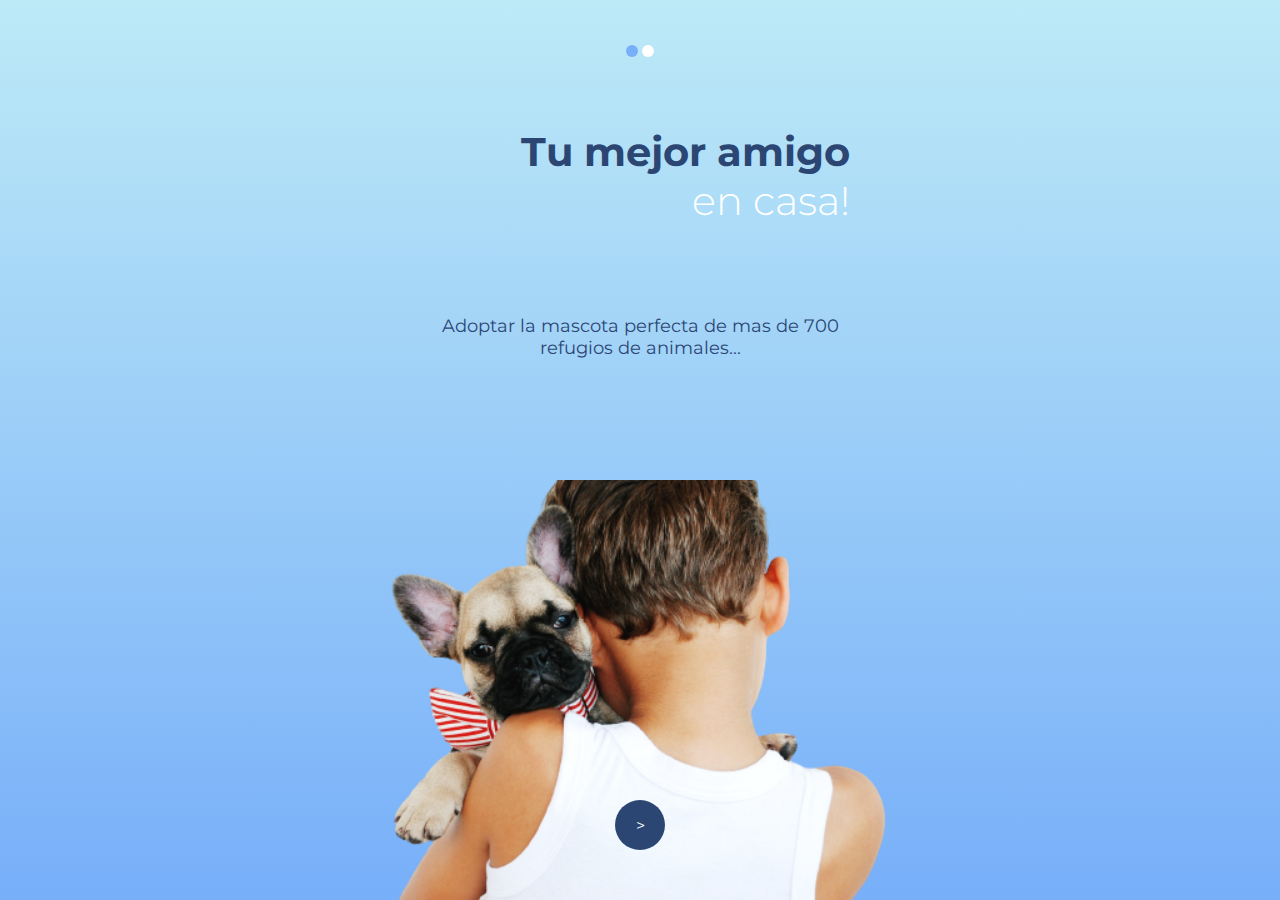
<file: index.html>
<!DOCTYPE html>
<html lang="en">

<head>
    <meta charset="UTF-8">
    <meta http-equiv="X-UA-Compatible" content="IE=edge">
    <meta name="viewport" content="width=device-width, initial-scale=1.0">
    <title>Tu Mejor Amigo En Casa</title>
    <link rel="stylesheet" href="css/style.css">
</head>

<body>
    <section class="home">
        <div class="content-center">
            <div class="cont-botones">
                <button class="active" id="btn-1" onclick="activarImgA()">1</button>
                <button class="" id="btn-2" onclick="activarImgB()">2</button>
            </div>
            <h1><strong>Tu mejor amigo</strong><br>en casa!</h1>
            <p>Adoptar la mascota perfecta de mas de 700 refugios de animales...</p>
            <div id="img-1" class="img-principal active"></div>
            <div id="img-2" class="img-principal "></div>
            <a href="home.html" class="btn-a">></a>
        </div>
    </section>


    <script src="js/main.js"></script>
</body>

</html>
</file>
<file: css/style.css>
@import url('https://fonts.googleapis.com/css2?family=Montserrat:ital,wght@0,300;0,400;0,500;0,600;0,700;1,300;1,400;1,500;1,600&display=swap');


*{
    margin: 0;
    padding: 0;
    font-family: 'Montserrat', sans-serif;
}
:root{
    --azul:#77aff9;
    --azul-claro: #bdeaf7;
    --azul-oscuro: #2c4674;
}
.home{
    width: 100%;
    background: linear-gradient(var(--azul-claro),var(--azul));
}
.content-center{
    min-width: 320px;
    max-width: 500px;
    margin: 0 auto;
    text-align: center;
    height: 100vh;
    position: relative;
    max-height: 900px;
    min-height: 800px;
    overflow: hidden;
}
.home .cont-botones{
padding-top: 45px;
display: flex;
justify-content: center;
margin-bottom: 70px;
}
.cont-botones button{
    color: transparent;
    width: 12px;
    height: 12px;
    border-radius: 50%;
    border: 0;
    background: #fff;
    margin: 0 2px;
}
.cont-botones button.active{
    background: var(--azul);
}
.home h1{
    text-align: right;
    padding: 0 40px;
    font-size: 40px;
    color: #fff;
    font-weight: 300;
    margin-bottom: 90px;
}
.home h1 strong{
    color: var(--azul-oscuro);
    font-weight: 700;
}
.home p{
padding: 0 50px;
font-size: 18px;
color: var(--azul-oscuro);
}
.home .img-principal{
    width: 100%;
    height: 420px;
    /* background: url(../img/slide1.png)no-repeat; */
    position: absolute;
    bottom: -420px;
    left: 0;
    background-size: cover;
}

.home #img-1{
    background: url(../img/slide1.png)no-repeat;
    background-size: cover;
    background-position-y: bottom;
}

.home #img-1.active{
    bottom: 0;
    transition: 1s;
}

.home #img-2{
    background: url(../img/slide2.png)no-repeat;
    background-size: cover;
    background-position-y: bottom;
}

.home #img-2.active{
    bottom: 0;
    transition: 1s;
}

.home .btn-a{
    display: inline-block;
    background: var(--azul-oscuro);
    width: 50px;
    height: 34px;
    text-align: center;
    border-radius: 50%;
    position: absolute;
    bottom: 50px;
    left: 0;
    right: 0;
    z-index: 90;
    margin: 0 auto;
    text-decoration: none;
    color: #fff;
    padding-top: 16px;
    transition: .5s;
}

.home .btn-a:hover{
    transform: rotate(90deg);
}

/* DE AQUI HACIA ABAJO ES PARA EL HOME-P */
/* 
.home-p {
    display: flex;
    justify-content: center; 
    height: 100px;
    width: 100%;
    background: var(--azul-claro);
     min-width: 320px;
    max-width: 500px;
    margin: 0 auto;
    text-align: center;
    height: 100vh;
    position: relative;
    max-height: 900px;
    min-height: 800px;
    overflow: hidden;
  }

  .home-p h1{
    text-align: center;
    font-size: 24px;
    color: #2c4674;
    margin-left: 100px;
  }

  .home-p .cont-superior {
    position: absolute;
    display: flex;
   justify-content: flex-start;
   width: 100%;
   align-items: center;
   margin-top: 30px;
  }

  .home-p input {
    border-radius: 30px;
    margin-top: 1%;
    padding: 2%;
    height: 25px;
    margin-top: 25%;
    background-color:#dbeff9;
    font-size: 20px;
    border: none;
    position: absolute;
  } */
  /* DE AQUI HACIA ABAJO ES PARA EL HOME-P  QUE HIZO EL INSTRUCTOR FELIPE*/
  .home-p{
    width: 100%;
    background: var(--azul-claro);
}
.home-p .content-superior{
    padding-top: 30px;
    display: flex;
    align-items: center;
    justify-content: flex-start;
}
.home-p .content-superior h2{
    margin-left: 31%;
    font-weight: 300;
}
.home-p input{
    width: 80%;
    padding:  14px 10px;
    margin-top: 30px;
    border-radius: 20px;
    border: 0px;
    background: #f1f9fd;
    position: relative;
    padding-left: 40px;
}
.home-p .cont-input{
    position: relative;
}
.home-p .cont-input::before{
    width: 40px;
    height: 40px;
    content: "";
    position: absolute;
    left: 30px;
    top: 40px;
    background: url(../img/search.svg) no-repeat;
    z-index: 10;
}
.home-p input:focus-visible{
    outline: none;
}
.home-p  button.btn-filtro{
    padding: 10px 8px;
    width: 175px;
    border-radius: 20px;
    background: #f1f9fd;
    border: 0 transparent;
    margin:  24px 20px;
    text-align: left;
    display: flex;
    align-items: center;
    z-index: 0;
    color: #2c4674;
    position: relative;
    font-size: 16px;
    font-weight: 500;
}
.home-p button.btn-filtro img{
    position: relative;
    z-index: 1;
    margin-right: 14px;
}
.home-p button.btn-filtro::before {
    width: 36px;
    height: 36px;
    background: #dbeff9;
    content: "";
    position: absolute;
    z-index: -1;
    border-radius: 50%;
    left: 6px;
}
.home-p .cont-botones-filtro{
    display: flex;
     justify-content: space-between;
     width: 90%;
     margin: 0 auto;
}
.home-p .btn-filtro.active {
    background: #6aa5e3;
    color: #fff;
}
.home-p .btn-filtro.active::before {
    background: #fff;
}
.home-p .cont-cards {
    display: flex;
    flex-wrap: wrap;
    justify-content: space-between;
    padding:  10px 20px;
}
.home-p .cont-cards .card {
   width: 44%;
   border-radius: 30px;
   margin-bottom: 30px;
}
.home-p .cont-cards .card.oculto{
    display: none;
}
.home-p .cont-cards .card .cont-info-card {
   background: #fff;
   border-radius:  0 0 30px 30px;
   text-align: left;
   padding: 6px 12px;
}
.home-p .cont-cards .card img{
    width: 100%;
    height: 165px;
}
.home-p .cont-cards .card button  img{
    width: 20px;
    height: 20px;
}

.home-p .cont-cards .card .cont-info-card h2 {
   color: #2c4674;
   font-size: 18px;
   font-weight: 700; 
}
.home-p .cont-cards .card .cont-info-card h3{
   font-size: 10px;
   color:#656a70;
   font-weight: 400;
}
.home-p .cont-cards .card .cont-info-card p{
    font-size: 18px;
    color: #2c4674; 
    font-weight: 500;
    margin-top: 15px;
    display: inline-block;   
}
.home-p .cont-cards .card .cont-info-card button{
    margin-left: 40px;
    background: transparent;
    border: transparent;
}


.home-p .cont-cards .card:nth-child(1){
    background: #e3c069;
}

.home-p .cont-cards .card:nth-child(2){
    background: #d66a05;
}

.home-p .cont-cards .card:nth-child(3){
    background: #1c45fa;
}

.home-p .cont-cards .card:nth-child(4){
    background: #10972d;
}

.home-p .cont-cards .card:nth-child(5){
    background: #58c084;
}

.home-p .cont-cards .card:nth-child(6){
    background: #488db3;
}

.home-p .cont-cards .card:nth-child(7){
    background: #d1723f;
}

.home-p .cont-cards .card:nth-child(8){
    background: #e3c069;
}

.home-p .unir{
    display: flex;
    justify-content: space-between;
    width: 95%;
    margin-right: px;
    align-items: center;
}
</file>
